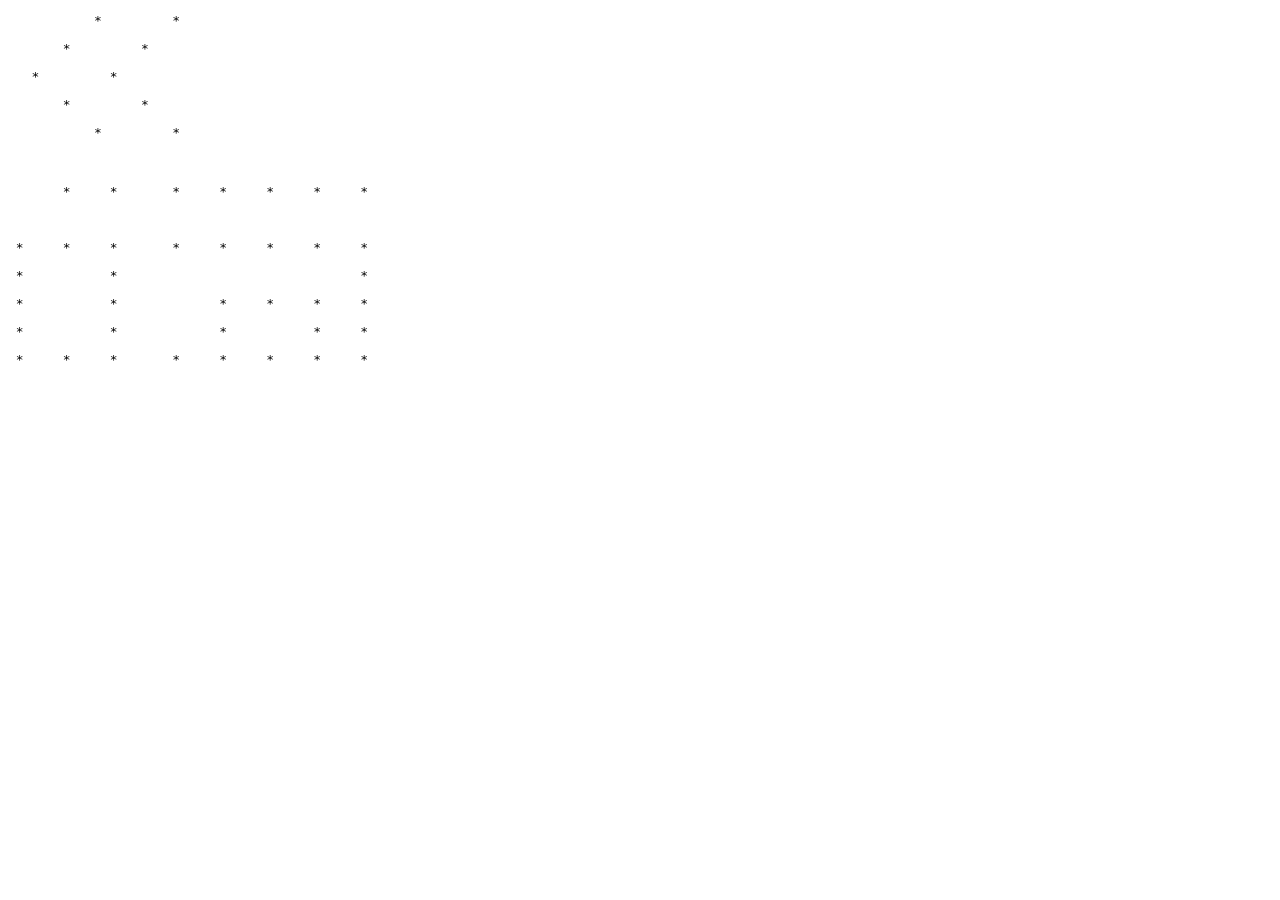
<file: Assignment-work/index.html>
<!DOCTYPE html>
<html lang="en">
<head>
    <meta charset="UTF-8">
    <meta name="viewport" content="width=device-width, initial-scale=1.0">
    <title>Document</title>
</head>
<body>
    <script>
        document.write("<pre>           *         *  </pre>");
        document.write("<pre>       *         *  </pre>");
        document.write("<pre>   *         *  </pre>");
        document.write("<pre>       *         *  </pre>");
        document.write("<pre>           *         *  </pre>");

        document.write("<br><pre>       *     *       *     *     *     *     *</pre>");
        document.write("<pre>                                              </pre>");
        document.write("<pre> *     *     *       *     *     *     *     *</pre>");
        document.write("<pre> *           *                               *</pre>");
        document.write("<pre> *           *             *     *     *     *</pre>");
        document.write("<pre> *           *             *           *     *</pre>");
        document.write("<pre> *     *     *       *     *     *     *     *</pre>");
        
    </script>
</body>
</html>
</file>
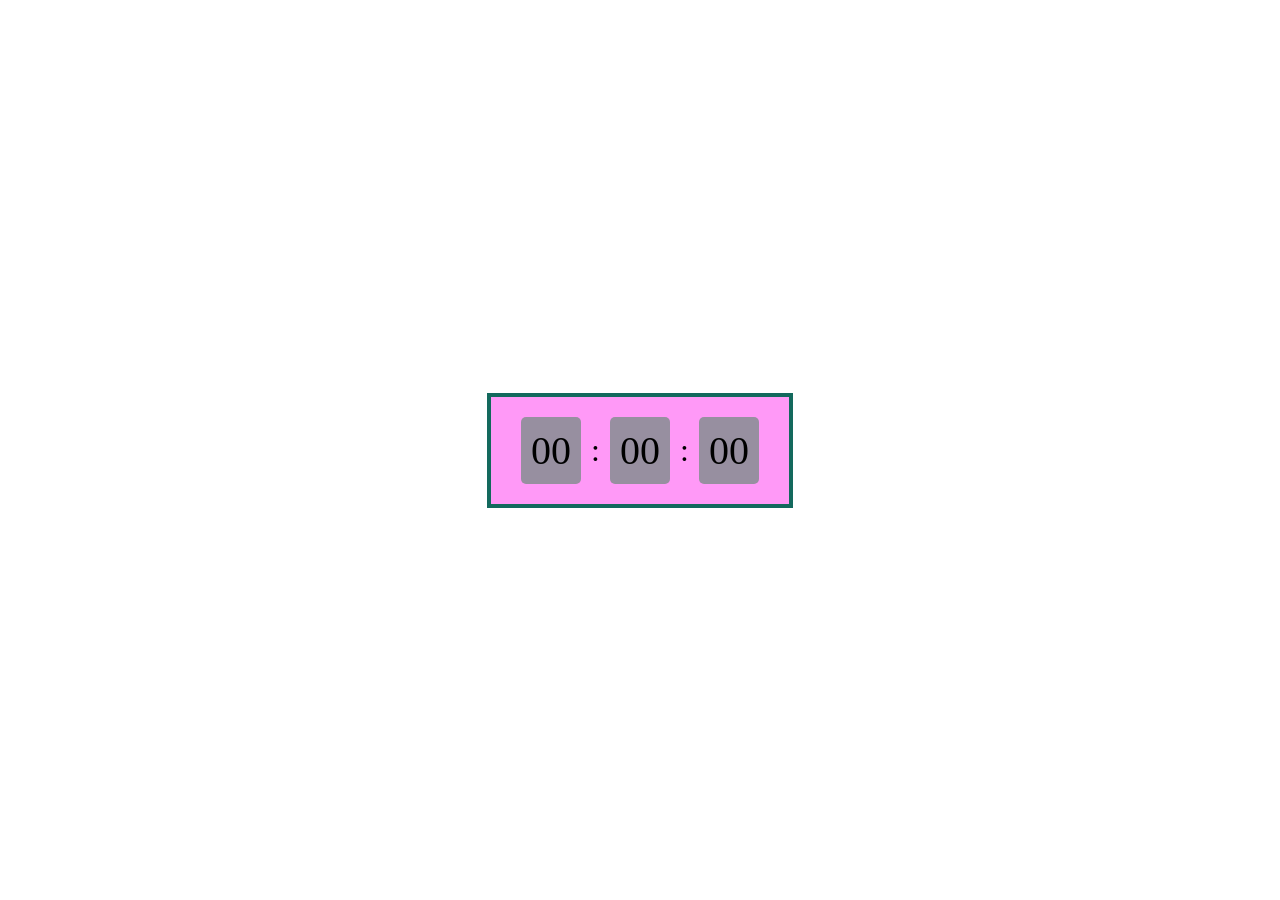
<file: Clock/index.html>
<!DOCTYPE html>
<html lang="en">
  <head>
    <meta charset="UTF-8" />
    <meta name="viewport" content="width=device-width, initial-scale=1.0" />
    <title>Document</title>
    <style>
      * {
        margin: 0;
        padding: 0;
      }
      .clock {
        height: 100vh;
        display: flex;
        align-items: center;
        justify-content: center;
      }
      .clock-container {
        display: flex;
        border: 4px solid #13695d;
        background-color: #ff99f7;
        justify-content: center;
        align-items: center;
        font-size: xx-large;
        padding: 20px;
      }
      p {
        font-size: 40px;
        border-radius: 5px;
        background: #978fa0;
        padding: 10px;
        margin: 0px 10px;
      }
    </style>
  </head>
  <body>
    <div class="clock">
      <div class="clock-container">
        <p id="hours">00</p>
        <span>:</span>
        <p id="miniutes">00</p>
        <span>:</span>
        <p id="second">00</p>
      </div>
    </div>

    <script src="./script.js"></script>
  </body>
</html>
</file>
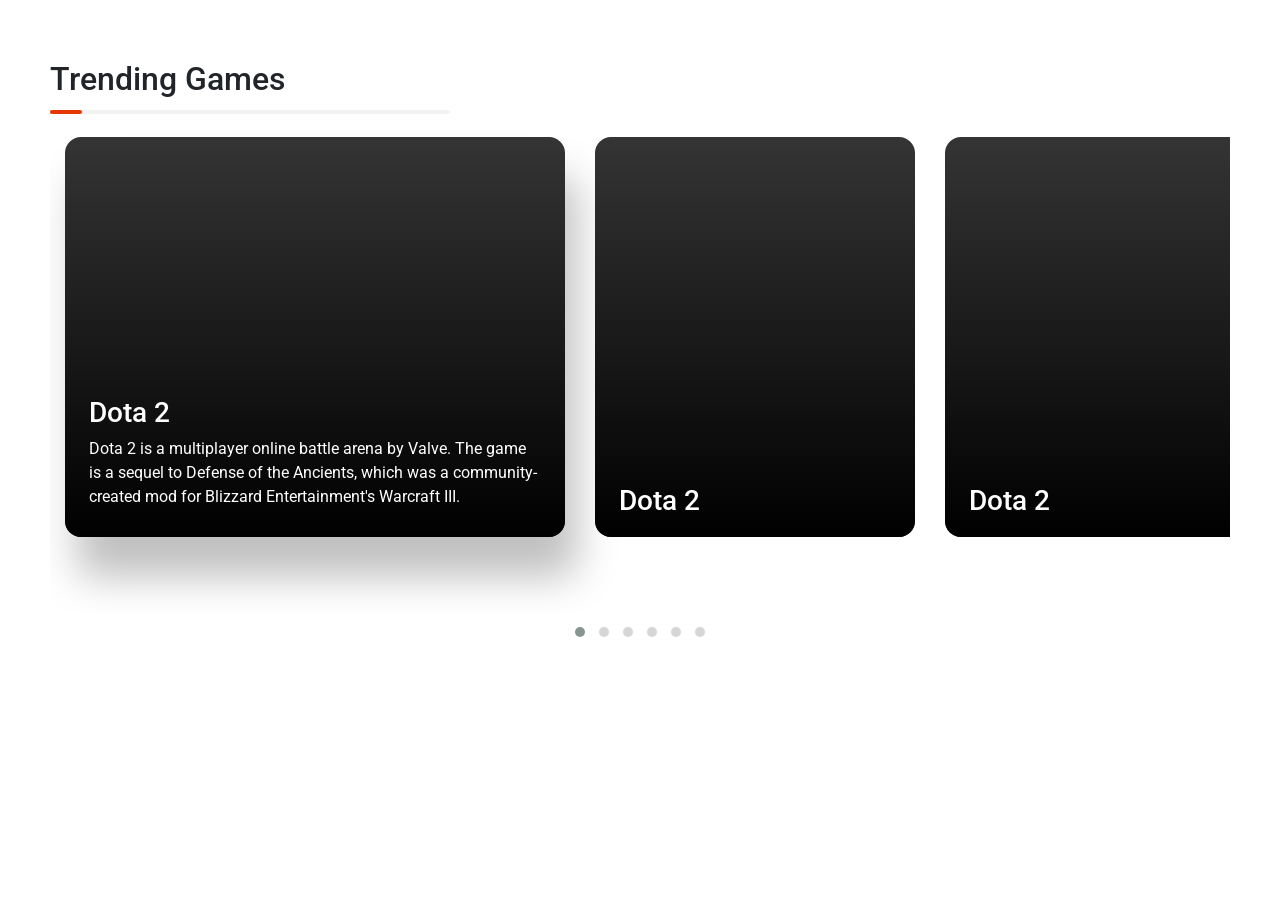
<file: Dynamic-slider/index.html>
<!DOCTYPE html>
<html lang="en">
<head>
    <meta charset="UTF-8">
    <meta name="viewport" content="width=device-width, initial-scale=1.0">
    <title>Document</title>
    <link rel="stylesheet" href="style.css">
    <link rel="stylesheet" href="https://cdnjs.cloudflare.com/ajax/libs/twitter-bootstrap/4.5.0/css/bootstrap.min.css">
    <link rel="stylesheet" href="https://cdnjs.cloudflare.com/ajax/libs/OwlCarousel2/2.3.4/assets/owl.carousel.min.css">
    <link rel="stylesheet" href="https://cdnjs.cloudflare.com/ajax/libs/OwlCarousel2/2.3.4/assets/owl.theme.default.css">
</head>
<body>
    <section class="game-section">
        <h2 class="line-title">trending games</h2>
        <div class="owl-carousel custom-carousel owl-theme" id="custom-slider">
    
          
        </div>
        </div>
      </section>
      <script src="https://cdnjs.cloudflare.com/ajax/libs/jquery/3.5.1/jquery.min.js"></script>
      <script src="https://cdnjs.cloudflare.com/ajax/libs/OwlCarousel2/2.3.4/owl.carousel.min.js"></script>
      <script src="./custom.js"></script>
</body>
</html>
</file>
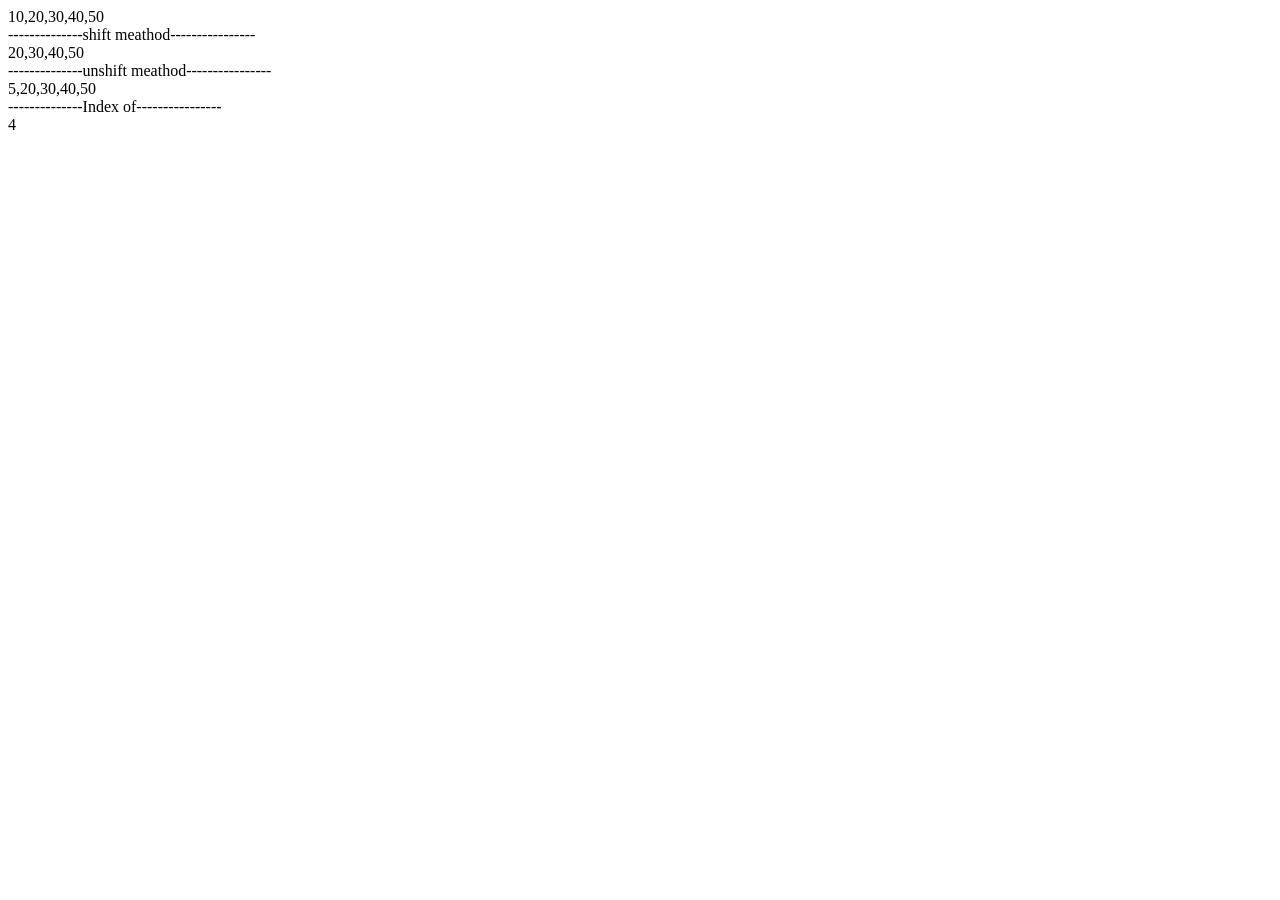
<file: array/array-shift-unshift.html>
<!DOCTYPE html>
<html lang="en">
<head>
    <meta charset="UTF-8">
    <meta name="viewport" content="width=device-width, initial-scale=1.0">
    <title>Document</title>
</head>
<body>
    <script>
        let arr = [10,20,30,40,50];
        document.write(arr.toString());
        document.write("<br>--------------shift meathod----------------");
        arr.shift();
        document.write("<br>"+arr.toString());
        document.write("<br>--------------unshift meathod----------------");
        arr.unshift(5);
        document.write("<br>"+arr.toString());
        document.write("<br>--------------Index of----------------");
        document.write("<br>"+arr.indexOf(50));

    </script>
</body>
</html>
</file>
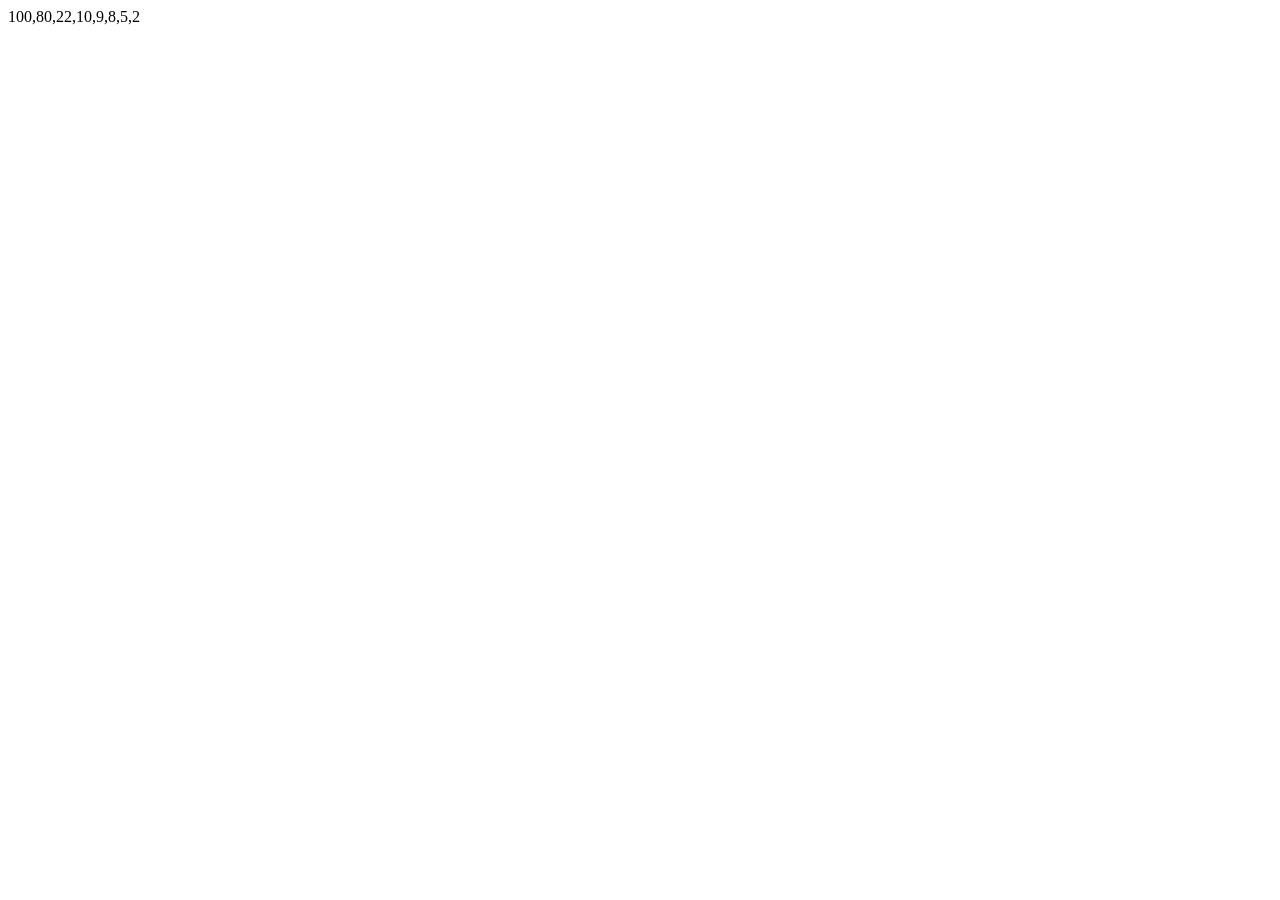
<file: array/array-sorting.html>
<!DOCTYPE html>
<html lang="en">
<head>
    <meta charset="UTF-8">
    <meta name="viewport" content="width=device-width, initial-scale=1.0">
    <title>Document</title>
</head>
<body>
    <script>
        let arr = [5,8,9,10,2,22,80,100];

        document.write(arr.sort((a,b)=>{
            return b - a; 
        }));
    </script>
</body>
</html>
</file>
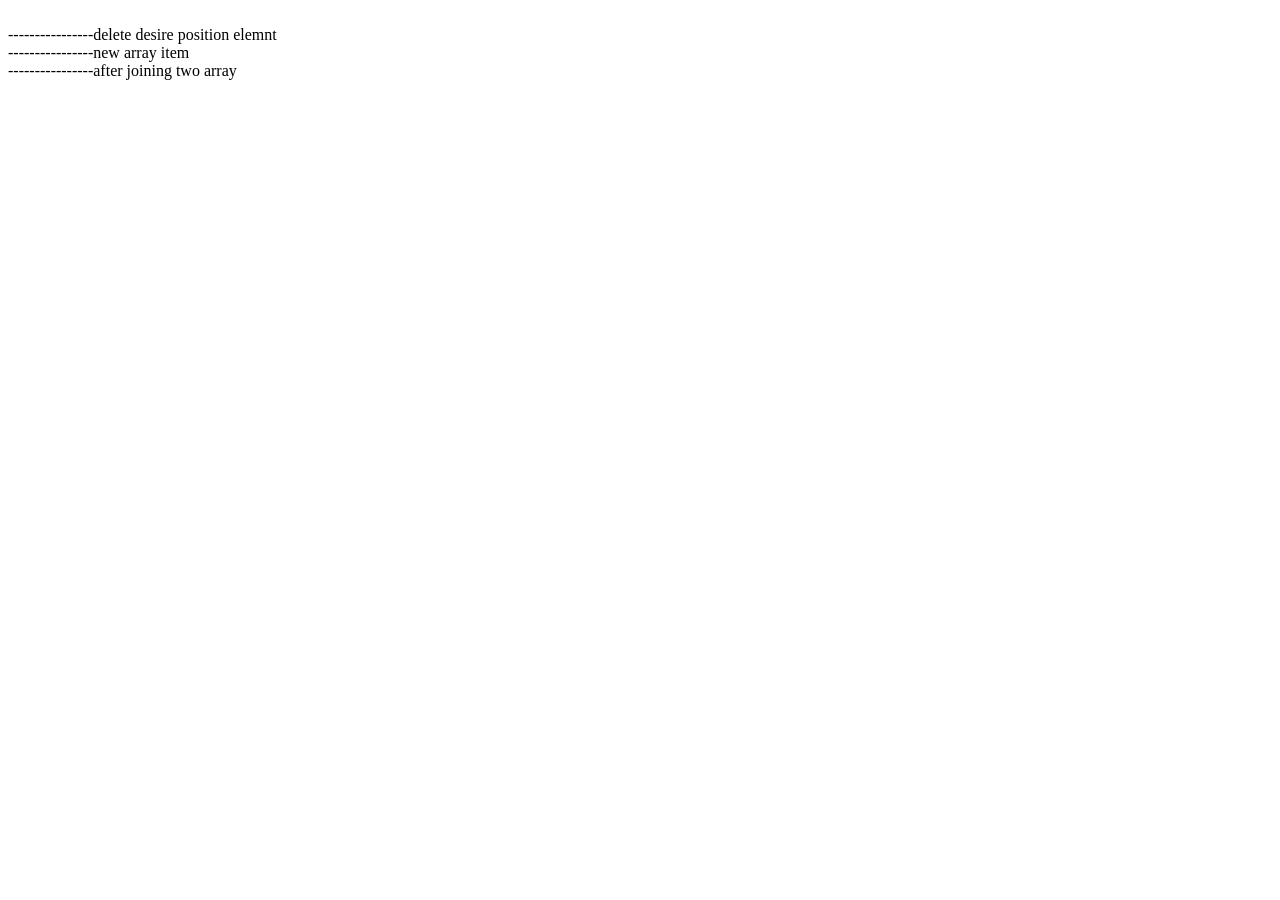
<file: array/array.html>
<!DOCTYPE html>
<html lang="en">
<head>
    <meta charset="UTF-8">
    <meta name="viewport" content="width=device-width, initial-scale=1.0">
    <title>Document</title>
</head>
<body>
    <script>
        let arr = [];
        // let a = parseInt(prompt("Enter numbers"));
        // arr.push(a);
        
        let b = parseInt(prompt("enter array length"));
        for (let i = 0; i < b ; i++) {
            
            let a = parseInt(prompt("Enter numbers"));
            arr.push(a);
            document.write("<br>"+arr[i]);
        }

        document.write("<br>----------------delete desire position elemnt") ;
        let c = parseInt(prompt("which number do you want to remove?")) - 1;
        let d = parseInt(prompt("How many elemnts deleted"));
        let new_arry = [];
        let new_arry_length = parseInt(prompt("enter new array length"));
        document.write("<br>----------------new array item") ;
        for (let i = 0; i < new_arry_length ; i++) {
            
            let a = parseInt(prompt("Enter numbers"));
            new_arry.push(a);
            document.write("<br>"+new_arry[i]);
        }
        let e = new_arry.concat(arr);
        arr.splice(c,d,e);
        document.write("<br>----------------after joining two array") ;
        for (let j = 0; j < e.length; j++) {
            
            console.log("<br>"+e[j]);
            
        }
    </script>
</body>
</html>
</file>
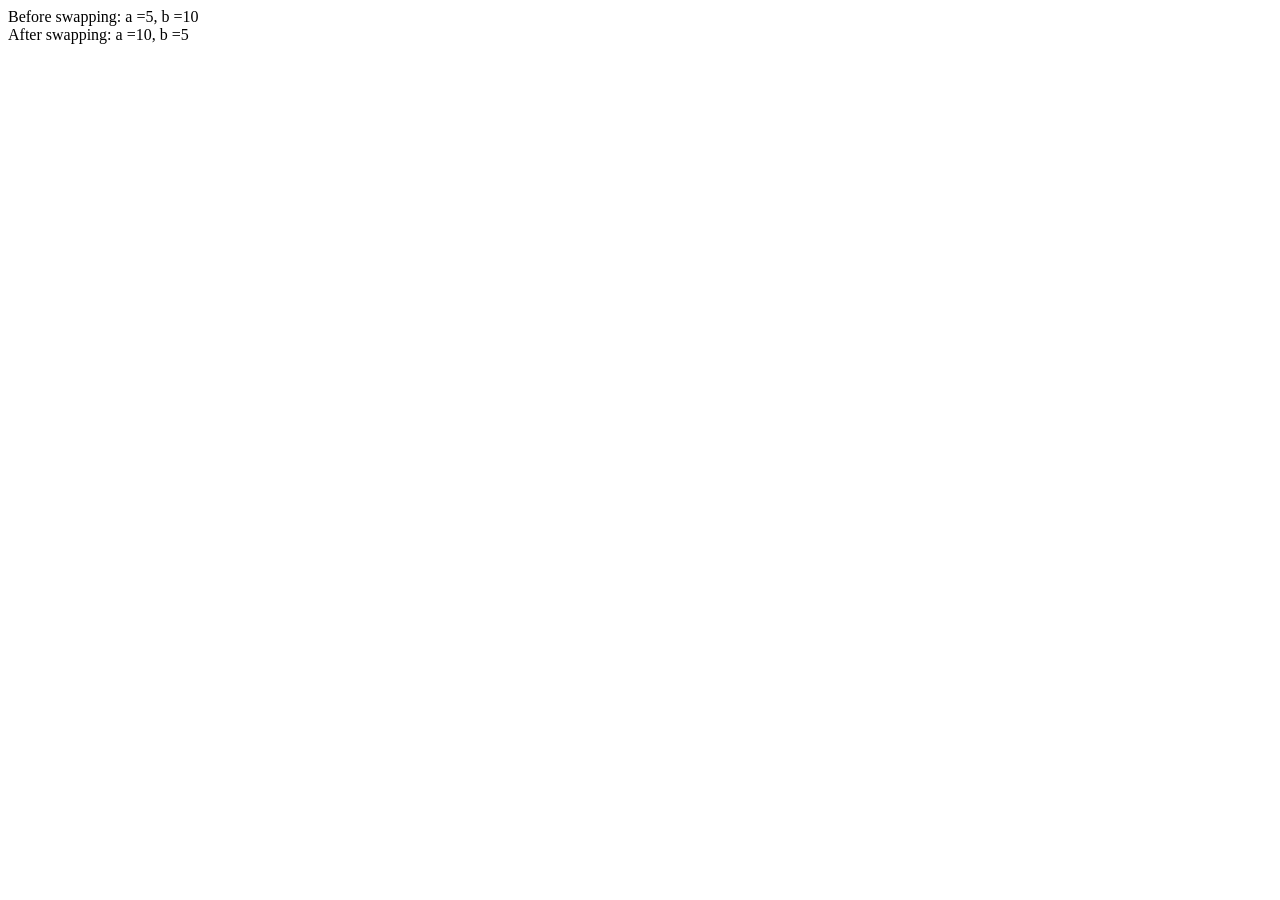
<file: Assignment-work/swapping-prg.html>
<!DOCTYPE html>
<html lang="en">

<head>
    <meta charset="UTF-8">
    <meta name="viewport" content="width=device-width, initial-scale=1.0">
    <title>swapping-prg</title>
</head>

<body>
    <script>
        let a = 5;
        let b = 10;


        document.write("Before swapping: a =", a, ", b =", b);

        let temp = a;
        a = b;
        b = temp;

        document.write("<br>After swapping: a =", a, ", b =", b);

    </script>
</body>

</html>
</file>
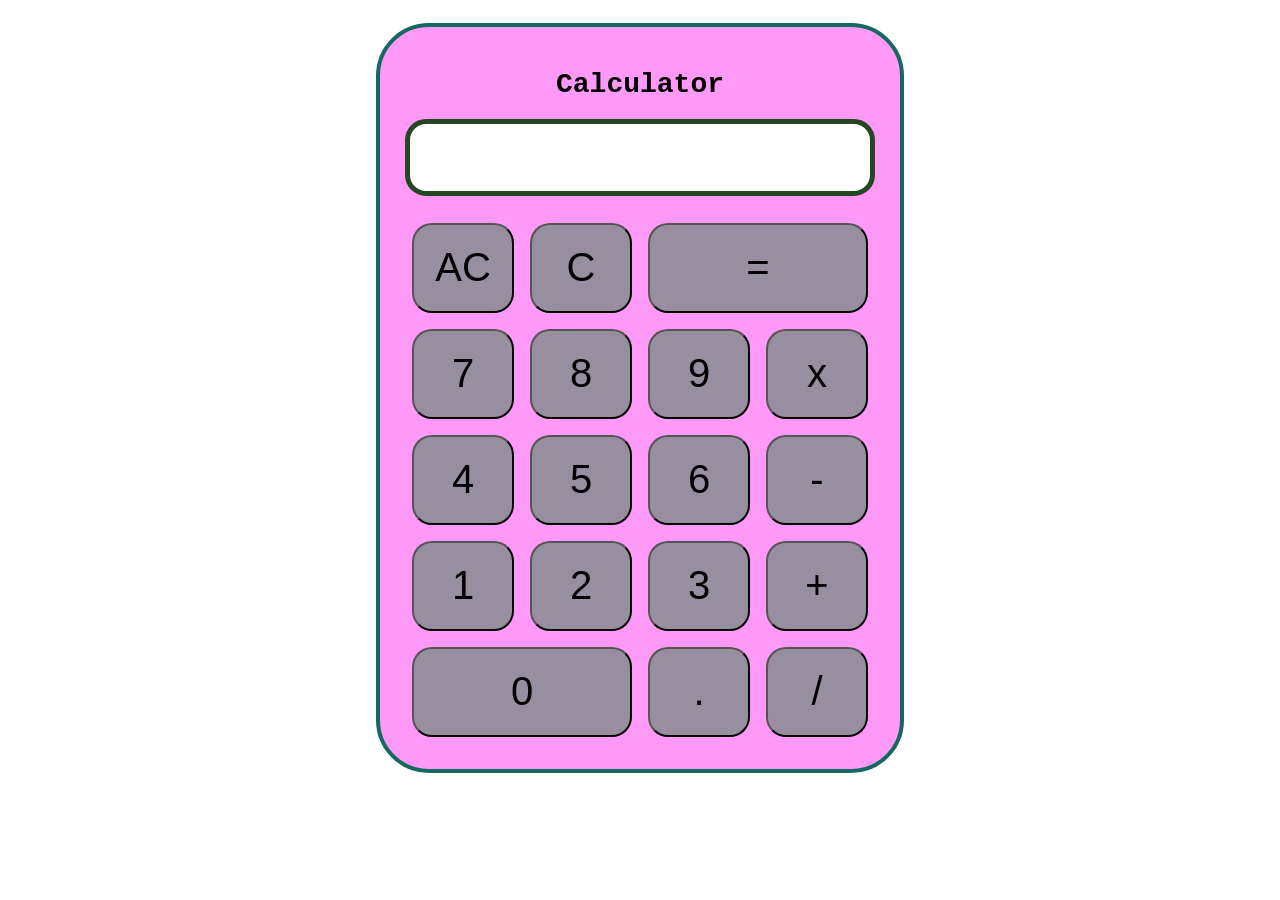
<file: Calculator/calculator.html>
<!DOCTYPE html>
<html lang="en">
  <head>
    <meta charset="UTF-8" />
    <meta http-equiv="X-UA-Compatible" content="IE=edge" />
    <meta name="viewport" content="width=device-width, initial-scale=1.0" />
    <title>Calculator</title>
    <link rel="stylesheet" href="calculator.css" />
  </head>

  <body>
    <div class="calculator_container">
      <div class="calculator">
        <table>
          <h1>Calculator</h1>
          <input type="text" name="display" id="output" /><br /><br />
          <tr>
            <td><button onclick="blank()">AC</button></td>
            <td><button onclick="erase()">C</button></td>
            <td colspan="2">
              <button style="width: 220px" onclick="solve()">=</button>
            </td>
          </tr>
          <tr>
            <td><button onclick="display('7')">7</button></td>
            <td><button onclick="display('8')">8</button></td>
            <td><button onclick="display('9')">9</button></td>
            <td><button onclick="display('*')">x</button></td>
          </tr>
          <tr>
            <td><button onclick="display('4')">4</button></td>
            <td><button onclick="display('5')">5</button></td>
            <td><button onclick="display('6')">6</button></td>
            <td><button onclick="display('-')">-</button></td>
          </tr>
          <tr>
            <td><button onclick="display('1')">1</button></td>
            <td><button onclick="display('2')">2</button></td>
            <td><button onclick="display('3')">3</button></td>
            <td><button onclick="display('+')">+</button></td>
          </tr>
          <tr>
            <td colspan="2">
              <button style="width: 220px" onclick="display('0')">0</button>
            </td>
            <td><button onclick="display('.')">.</button></td>
            <td><button onclick="display('/')">/</button></td>
          </tr>
        </table>
      </div>
    </div>
  </body>
  <script src="./calculator.js"></script>
</html>
</file>
<file: Dynamic-slider/style.css>
@charset "utf-8";

/******* Fonts Import Start **********/
@import url("https://fonts.googleapis.com/css2?family=Roboto:wght@400;700&display=swap");
/********* Fonts Face CSS End **********/

/******* Common Element CSS Start ******/
* {
  margin: 0px;
  padding: 0px;
}
body {
  font-family: "Roboto", sans-serif;
  font-size: 16px;
}
.clear {
  clear: both;
}
img {
  max-width: 100%;
  border: 0px;
}
ul,
ol {
  list-style: none;
}
a {
  text-decoration: none;
  color: inherit;
  outline: none;
  transition: all 0.4s ease-in-out;
  -webkit-transition: all 0.4s ease-in-out;
}
a:focus,
a:active,
a:visited,
a:hover {
  text-decoration: none;
  outline: none;
}
a:hover {
  color: #e73700;
}
h2 {
  margin-bottom: 48px;
  padding-bottom: 16px;
  font-size: 20px;
  line-height: 28px;
  font-weight: 700;
  position: relative;
  text-transform: capitalize;
}
h3 {
  margin: 0 0 10px;
  font-size: 28px;
  line-height: 36px;
}
button {
  outline: none !important;
}
/******* Common Element CSS End *********/

/* -------- title style ------- */
.line-title {
  position: relative;
  width: 400px;
}
.line-title::before,
.line-title::after {
  content: "";
  position: absolute;
  bottom: 0;
  left: 0;
  height: 4px;
  border-radius: 2px;
}
.line-title::before {
  width: 100%;
  background: #f2f2f2;
}
.line-title::after {
  width: 32px;
  background: #e73700;
}

/******* Middle section CSS Start ******/
/* -------- Landing page ------- */
.game-section {
  padding: 60px 50px;
}
.game-section .owl-stage {
  margin: 15px 0;
  display: flex;
  display: -webkit-flex;
}
.game-section .item {
  margin: 0 15px 60px;
  width: 320px;
  height: 400px;
  display: flex;
  display: -webkit-flex;
  align-items: flex-end;
  -webkit-align-items: flex-end;
  background: #343434 no-repeat center center / cover;
  border-radius: 16px;
  overflow: hidden;
  position: relative;
  transition: all 0.4s ease-in-out;
  -webkit-transition: all 0.4s ease-in-out;
  cursor: pointer;
}
.game-section .item.active {
  width: 500px;
  box-shadow: 12px 40px 40px rgba(0, 0, 0, 0.25);
  -webkit-box-shadow: 12px 40px 40px rgba(0, 0, 0, 0.25);
}
.game-section .item:after {
  content: "";
  display: block;
  position: absolute;
  height: 100%;
  width: 100%;
  left: 0;
  top: 0;
  background-image: linear-gradient(rgba(0, 0, 0, 0), rgba(0, 0, 0, 1));
}
.game-section .item-desc {
  padding: 0 24px 12px;
  color: #fff;
  position: relative;
  z-index: 1;
  overflow: hidden;
  transform: translateY(calc(100% - 54px));
  -webkit-transform: translateY(calc(100% - 54px));
  transition: all 0.4s ease-in-out;
  -webkit-transition: all 0.4s ease-in-out;
}
.game-section .item.active .item-desc {
  transform: none;
  -webkit-transform: none;
}
.game-section .item-desc p {
  opacity: 0;
  -webkit-transform: translateY(32px);
  transform: translateY(32px);
  transition: all 0.4s ease-in-out 0.2s;
  -webkit-transition: all 0.4s ease-in-out 0.2s;
}
.game-section .item.active .item-desc p {
  opacity: 1;
  -webkit-transform: translateY(0);
  transform: translateY(0);
}
.game-section .owl-theme.custom-carousel .owl-dots {
  margin-top: -20px;
  position: relative;
  z-index: 5;
}
/******** Middle section CSS End *******/

/***** responsive css Start ******/

@media (min-width: 992px) and (max-width: 1199px) {
  h2 {
    margin-bottom: 32px;
  }
  h3 {
    margin: 0 0 8px;
    font-size: 24px;
    line-height: 32px;
  }

  /* -------- Landing page ------- */
  .game-section {
    padding: 50px 30px;
  }
  .game-section .item {
    margin: 0 12px 60px;
    width: 260px;
    height: 360px;
  }
  .game-section .item.active {
    width: 400px;
  }
  .game-section .item-desc {
    transform: translateY(calc(100% - 46px));
    -webkit-transform: translateY(calc(100% - 46px));
  }
}

@media (min-width: 768px) and (max-width: 991px) {
  h2 {
    margin-bottom: 32px;
  }
  h3 {
    margin: 0 0 8px;
    font-size: 24px;
    line-height: 32px;
  }
  .line-title {
    width: 330px;
  }

  /* -------- Landing page ------- */
  .game-section {
    padding: 50px 30px 40px;
  }
  .game-section .item {
    margin: 0 12px 60px;
    width: 240px;
    height: 330px;
  }
  .game-section .item.active {
    width: 360px;
  }
  .game-section .item-desc {
    transform: translateY(calc(100% - 42px));
    -webkit-transform: translateY(calc(100% - 42px));
  }
}

@media (max-width: 767px) {
  body {
    font-size: 14px;
  }
  h2 {
    margin-bottom: 20px;
  }
  h3 {
    margin: 0 0 8px;
    font-size: 19px;
    line-height: 24px;
  }
  .line-title {
    width: 250px;
  }

  /* -------- Landing page ------- */
  .game-section {
    padding: 30px 15px 20px;
  }
  .game-section .item {
    margin: 0 10px 40px;
    width: 200px;
    height: 280px;
  }
  .game-section .item.active {
    width: 270px;
    box-shadow: 6px 10px 10px rgba(0, 0, 0, 0.25);
    -webkit-box-shadow: 6px 10px 10px rgba(0, 0, 0, 0.25);
  }
  .game-section .item-desc {
    padding: 0 14px 5px;
    transform: translateY(calc(100% - 42px));
    -webkit-transform: translateY(calc(100% - 42px));
  }
}
</file>
<file: Calculator/calculator.css>
.calculator_container{
    text-align: center;
    margin-top:23px
}

table{
    margin: auto;
} 

input{
    border-radius: 21px;
    border: 5px solid #244624;
    font-size:32px;
    height: 65px;
    width: 456px;
}

button{
    border-radius: 20px;
    font-size: 40px;
    background: #978fa0;
    width: 102px;
    height: 90px;
    margin: 6px;
}

.calculator{ 
    border: 4px solid #13695d;
    background-color: #ff99f7;
    padding: 23px;
    border-radius: 53px;
    display: inline-block;
    
}

h1{
    font-size: 28px;
    font-family: 'Courier New', Courier, monospace;
}
</file>
